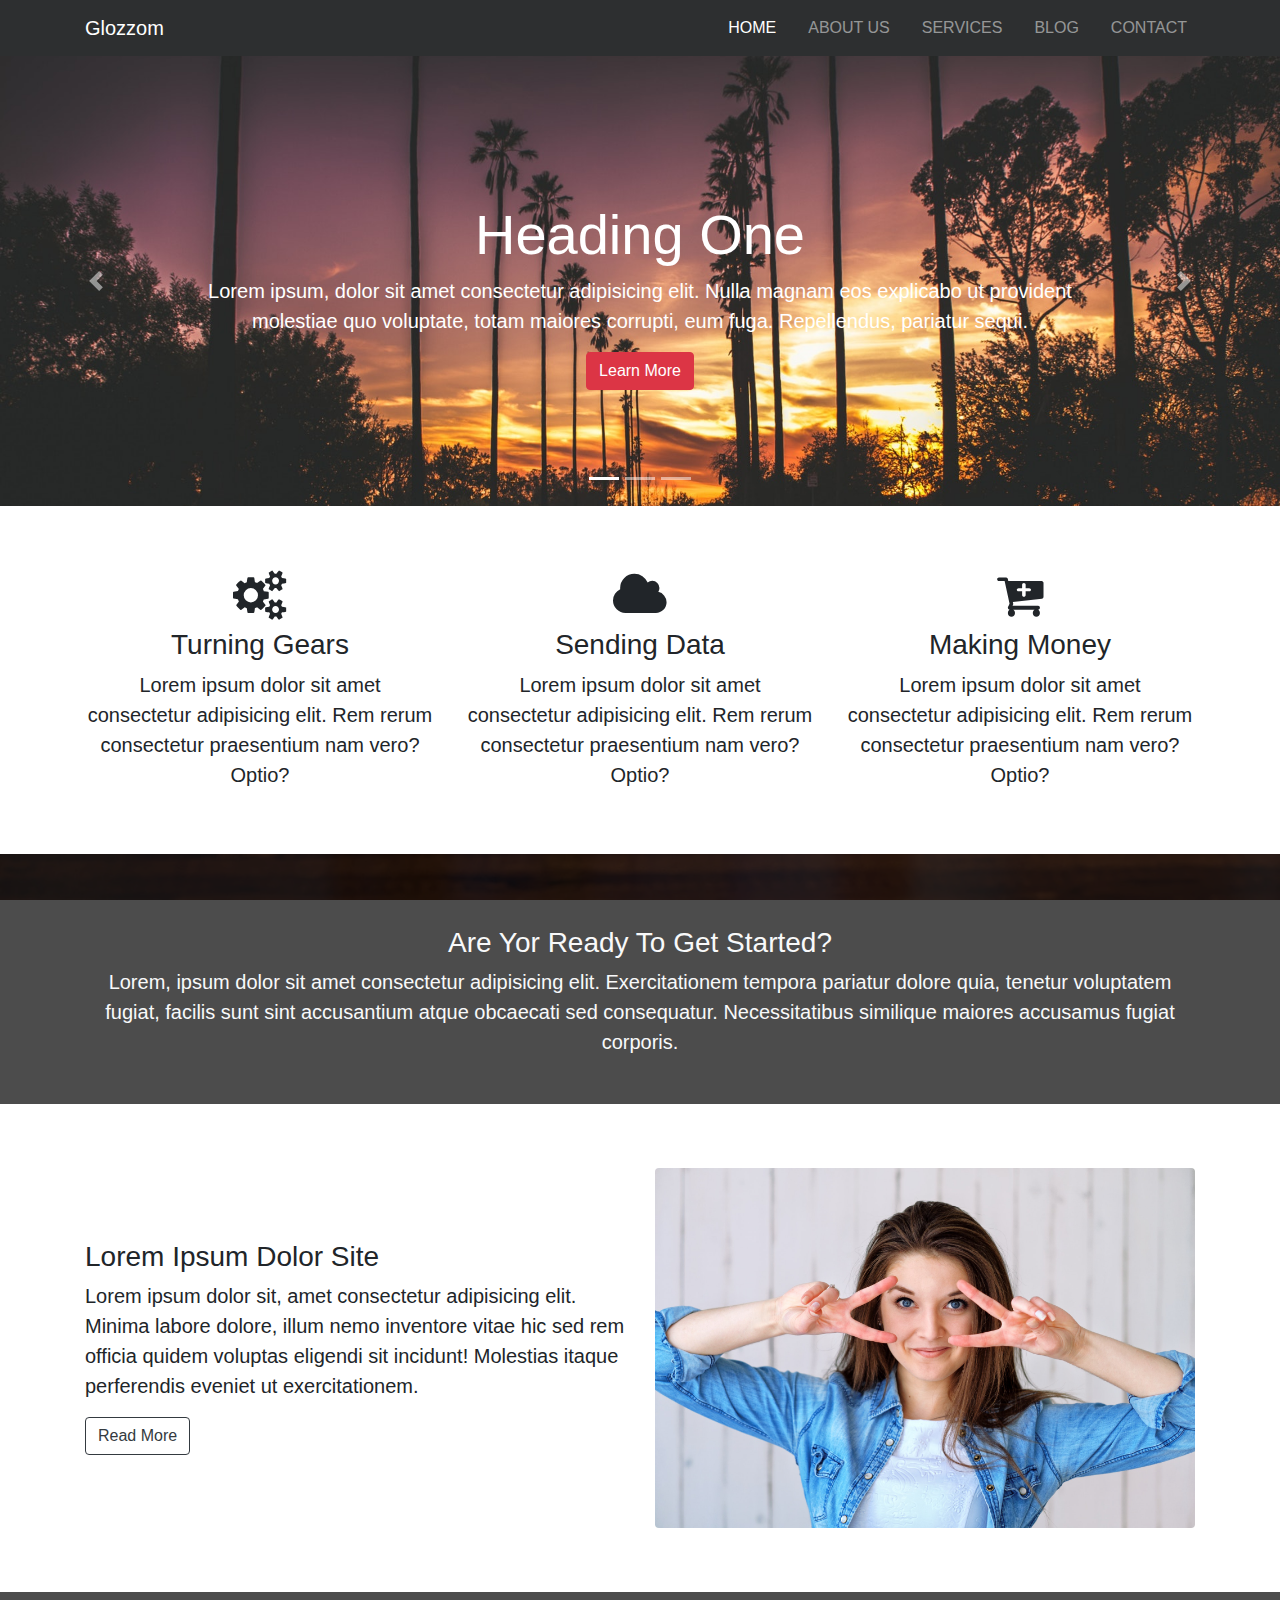
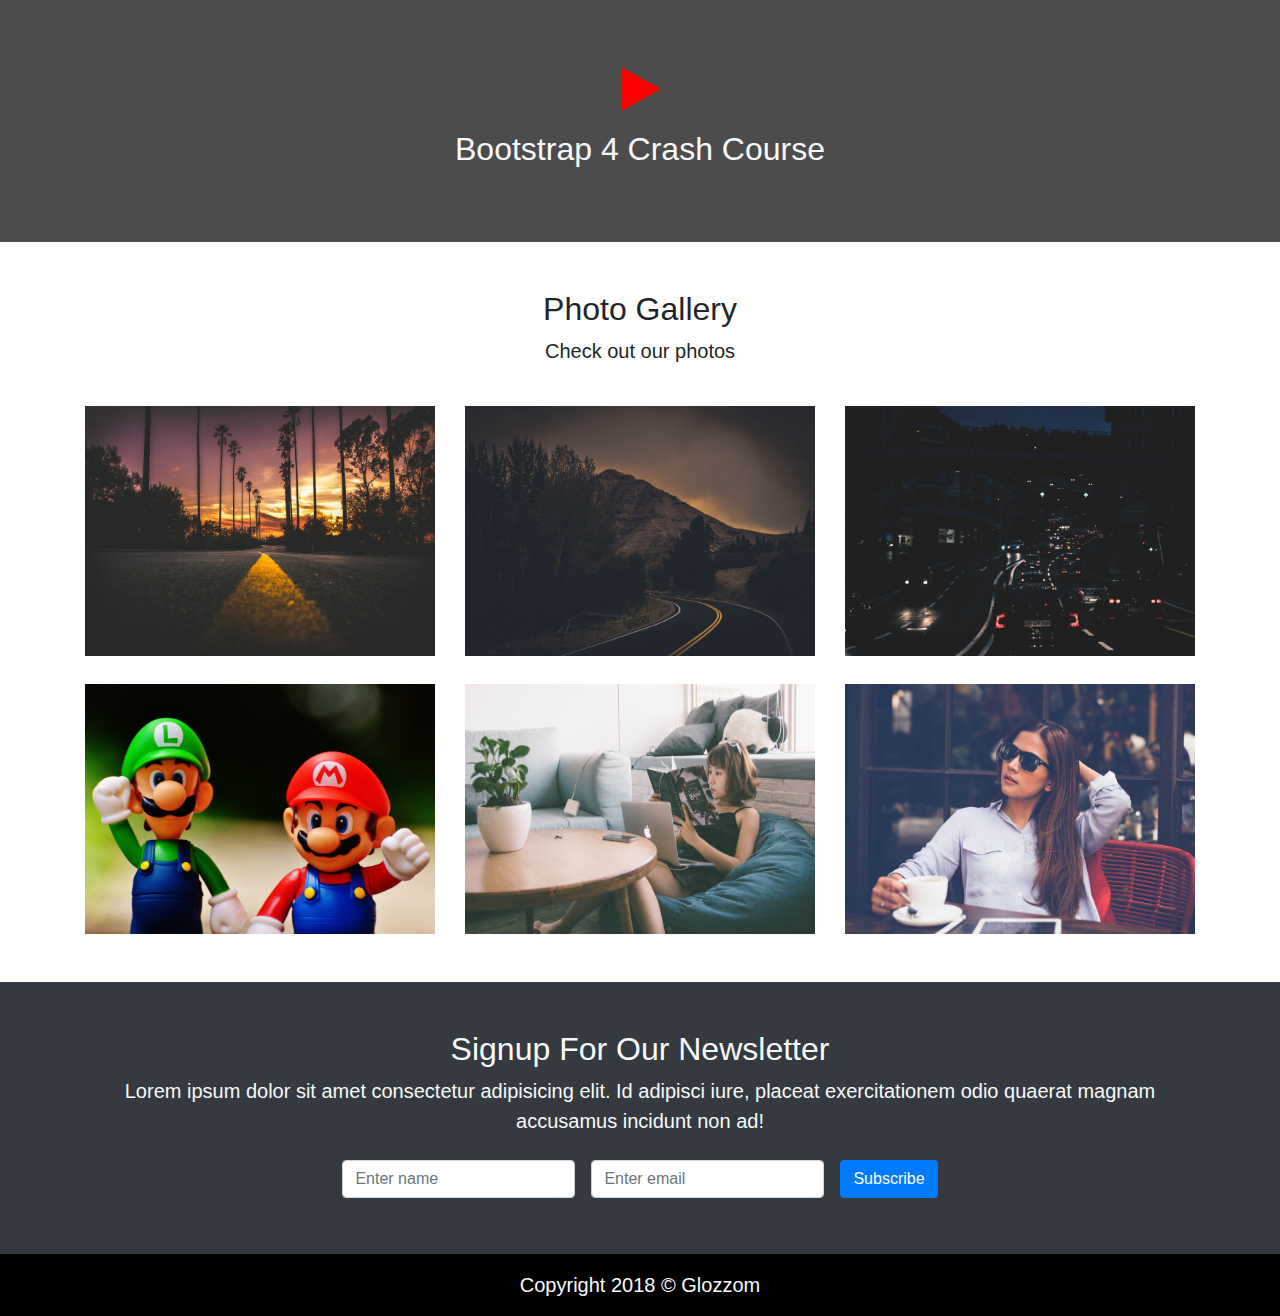
<file: index.html>
<!DOCTYPE html>
<html lang="en">

<head>
    <!-- meta goes here -->
    <meta charset="UTF-8">
    <meta name="viewport" content="width=device-width, initial-scale=1.0">
    <meta http-equiv="X-UA-Compatible" content="ie=edge">
    <!-- favicon icon -->
    <link rel="shortcut icon" href="img/icon.png" type="image/x-icon">
    <!-- uikit goes here -->
    <link rel="stylesheet" href="css/uikit.min.css">
    <!-- font-awesome goes here -->
    <link rel="stylesheet" href="css/font-awesome.min.css">
    <!-- bootstrap goes here -->
    <link rel="stylesheet" href="css/bootstrap.css">
    <!-- style.css goes here -->
    <link rel="stylesheet" href="css/style.css">
    <!-- title goes here -->
    <title>Glozzom | Welcome</title>
</head>

<body>

    <!-- Start header section -->
    <!-- start navigation section -->
    <header uk-sticky="top: 100; animation: uk-animation-slide-top; bottom: #sticky-on-scroll-up">
        <nav class="navbar navbar-dark navbar-expand-md">
            <div class="container">
                <a class="navbar-brand" href="index.html">Glozzom</a>
                <button class="navbar-toggler navbar-toggler-right" data-toggle="collapse" data-target="#navbarNav">
                    <span class="navbar-toggler-icon"></span>
                </button>
                <div class="collapse navbar-collapse" id="navbarNav">
                    <ul class="navbar-nav ml-auto">
                        <li class="nav-item">
                            <a class="nav-link active" href="index.html">Home</a>
                        </li>
                        <li class="nav-item">
                            <a class="nav-link" href="about.html">About Us</a>
                        </li>
                        <li class="nav-item">
                            <a class="nav-link" href="services.html">Services</a>
                        </li>
                        <li class="nav-item">
                            <a class="nav-link" href="blog.html">Blog</a>
                        </li>
                        <li class="nav-item">
                            <a class="nav-link" href="contact.html">Contact</a>
                        </li>
                    </ul>
                    </di>
                </div>
        </nav>
    </header>
    <!-- end navigation section -->
    <!-- End header section -->

    <!-- Start carousel slider section -->
    <section id="showcase" class="bg-dark">
        <div class="carousel slide" data-ride="carousel" id="myCarousel">
            <ol class="carousel-indicators">
                <li data-slide-to="0" class="active" data-target="#myCarousel"></li>
                <li data-slide-to="1" data-target="#myCarousel"></li>
                <li data-slide-to="2" data-target="#myCarousel"></li>
            </ol>
            <div class="carousel-inner">
                <div class="carousel-item carousel-img-1 active">
                    <div class="container">
                        <div class="carousel-caption mb-5 pb-5">
                            <h2 class="display-4">Heading One</h2>
                            <p class="lead">Lorem ipsum, dolor sit amet consectetur adipisicing elit. Nulla magnam eos explicabo ut provident
                                molestiae quo voluptate, totam maiores corrupti, eum fuga. Repellendus, pariatur sequi.</p>
                            <a href="#" class="btn btn-danger">Learn More</a>
                        </div>
                    </div>
                </div>
                <div class="carousel-item carousel-img-2">
                    <div class="container">
                        <div class="carousel-caption mb-5 pb-5">
                            <h2 class="display-4">Heading Two</h2>
                            <p class="lead">Lorem ipsum, dolor sit amet consectetur adipisicing elit. Nulla magnam eos explicabo ut provident
                                molestiae quo voluptate, totam maiores corrupti, eum fuga. Repellendus, pariatur sequi.</p>
                            <a href="#" class="btn btn-danger">Learn More</a>
                        </div>
                    </div>
                </div>
                <div class="carousel-item carousel-img-3">
                    <div class="container">
                        <div class="carousel-caption mb-5 pb-5">
                            <h2 class="display-4">Heading Three</h2>
                            <p class="lead">Lorem ipsum, dolor sit amet consectetur adipisicing elit. Nulla magnam eos explicabo ut provident
                                molestiae quo voluptate, totam maiores corrupti, eum fuga. Repellendus, pariatur sequi.</p>
                            <a href="#" class="btn btn-danger">Learn More</a>
                        </div>
                    </div>
                </div>
            </div>
            <a href="#myCarousel" class="carousel-control-prev" data-slide="prev">
                <span class="carousel-control-prev-icon"></span>
            </a>
            <a href="#myCarousel" class="carousel-control-next" data-slide="next">
                <span class="carousel-control-next-icon"></span>
            </a>
        </div>
    </section>
    <!-- End carousel slider section -->
    <!-- Start home icon section -->
    <section id="home-icon" class="py-5 text-center">
        <div class="container">
            <div class="row">
                <div class="col-md-4 my-3">
                    <i class="fa fa-gears"></i>
                    <h3 class="my-2">Turning Gears</h3>
                    <p class="lead mb-0">Lorem ipsum dolor sit amet consectetur adipisicing elit. Rem rerum consectetur praesentium nam vero?
                        Optio?
                    </p>
                </div>
                <div class="col-md-4 my-3">
                    <i class="fa fa-cloud"></i>
                    <h3 class="my-2">Sending Data</h3>
                    <p class="lead mb-0">Lorem ipsum dolor sit amet consectetur adipisicing elit. Rem rerum consectetur praesentium nam vero?
                        Optio?
                    </p>
                </div>
                <div class="col-md-4 my-3">
                    <i class="fa fa-cart-plus"></i>
                    <h3 class="my-2">Making Money</h3>
                    <p class="lead mb-0">Lorem ipsum dolor sit amet consectetur adipisicing elit. Rem rerum consectetur praesentium nam vero?
                        Optio?
                    </p>
                </div>
            </div>
        </div>
    </section>
    <!-- End home icon section -->
    <!-- Start home-getstarted section -->
    <section id="home-getstarted" class="py-5 text-center text-light">
        <div class="dark-overlay">
            <div class="container">
                <div class="row">
                    <div class="col mt-5 pt-4">
                        <h3>Are Yor Ready To Get Started?</h3>
                        <p class="lead">Lorem, ipsum dolor sit amet consectetur adipisicing elit. Exercitationem tempora pariatur dolore
                            quia, tenetur voluptatem fugiat, facilis sunt sint accusantium atque obcaecati sed consequatur.
                            Necessitatibus similique maiores accusamus fugiat corporis.</p>
                    </div>
                </div>
            </div>
        </div>
    </section>
    <!-- End home-getstarted section -->
    <!-- Start home-info section -->
    <section id="home-info" class="py-5">
        <div class="container">
            <div class="row">
                <div class="col-md-6 align-self-center my-3">
                    <h3>Lorem Ipsum Dolor Site</h3>
                    <p class="lead">Lorem ipsum dolor sit, amet consectetur adipisicing elit. Minima labore dolore, illum nemo inventore
                        vitae hic sed rem officia quidem voluptas eligendi sit incidunt! Molestias itaque perferendis eveniet
                        ut exercitationem.</p>
                    <a href="#" class="btn btn-outline-dark">Read More</a>
                </div>
                <div class="col-md-6 my-3">
                    <img src="img/bg1.jpeg" alt="" class="img-fluid rounded">
                </div>
            </div>
        </div>
    </section>
    <!-- End home-info section -->
    <!-- Start home-video section -->
    <section id="home-video" class="text-center text-light">
        <div class="dark-overlay">
            <div class="container">
                <div class="row">
                    <div class="col mt-5 pt-4">
                        <div uk-lightbox>
                            <a href="https://youtu.be/Vsg_AbwuG-g">
                                <i class="fa fa-play"></i>
                            </a>
                        </div>
                        <h2 class="mt-3">Bootstrap 4 Crash Course</h2>
                    </div>
                </div>
            </div>
        </div>
    </section>
    <!-- End home-video section -->
    <!-- Start home-photogallery section -->
    <section id="home-gallery" class="py-5" uk-lightbox>
        <div class="container">
            <div class="row text-center mb-4">
                <div class="col">
                    <h2>Photo Gallery</h2>
                    <p class="lead">Check out our photos</p>
                </div>
            </div>
            <div class="row pb-0 pb-md-1">
                <div class="col-md-4">
                    <div>
                        <a href="img/image1.jpeg">
                            <img src="img/image1.jpeg" class="img-fluid" alt="photo gallery image1">
                        </a>
                    </div>
                </div>
                <div class="col-md-4">
                    <div>
                        <a href="img/image2.jpeg">
                            <img src="img/image2.jpeg" class="img-fluid" alt="photo gallery image2">
                        </a>
                    </div>
                </div>
                <div class="col-md-4">
                    <div>
                        <a href="img/image3.jpeg">
                            <img src="img/image3.jpeg" class="img-fluid" alt="photo gallery image3">
                        </a>
                    </div>
                </div>
            </div>
            <div class="row pt-0 pt-md-4">
                <div class="col-md-4">
                    <div>
                        <a href="img/image4.jpeg">
                            <img src="img/image4.jpeg" class="img-fluid" alt="photo gallery image4">
                        </a>
                    </div>
                </div>
                <div class="col-md-4">
                    <div>
                        <a href="img/image5.jpeg">
                            <img src="img/image5.jpeg" class="img-fluid" alt="photo gallery image5">
                        </a>
                    </div>
                </div>
                <div class="col-md-4">
                    <div>
                        <a href="img/image6.jpeg">
                            <img src="img/image6.jpeg" class="img-fluid" alt="photo gallery image6">
                        </a>
                    </div>
                </div>
            </div>
        </div>
    </section>
    <!-- End home-photogallery section -->
    <!-- Start home-newsletter section -->
    <section id="home-newsletter" class="py-5 bg-dark text-light text-center">
        <div class="container">
            <div class="row">
                <div class="col">
                    <h2>Signup For Our Newsletter</h2>
                    <p class="lead">Lorem ipsum dolor sit amet consectetur adipisicing elit. Id adipisci iure, placeat exercitationem odio
                        quaerat magnam accusamus incidunt non ad!</p>
                    <form action="#" method="POST" class="form-inline justify-content-center">
                        <label class="sr-only" for="name">Name</label>
                        <input class="form-control m-2" type="text" placeholder="Enter name" id="name">
                        <label class="sr-only" for="email">Email</label>
                        <input class="form-control m-2" type="email" placeholder="Enter email" id="email">
                        <input class="btn btn-primary m-2" type="submit" value="Subscribe">
                    </form>
                </div>
            </div>
        </div>
    </section>
    <!-- End home-newsletter section -->
    <!-- Start footer section -->
    <footer>
        <section id="copyright" class="py-3 text-center text-light">
            <div class="container">
                <div class="row">
                    <div class="col">
                        <p class="lead mb-0">Copyright 2018 &copy; Glozzom</p>
                    </div>
                </div>
            </div>
        </section>
    </footer>
    <!-- End footer section -->

    <!-- jquery goes here -->
    <script src="js/jquery.min.js"></script>
    <!-- popper.js goes here -->
    <script src="js/popper.min.js"></script>
    <!-- bootstrap goes here -->
    <script src="js/bootstrap.min.js"></script>
    <!-- uikit goes here -->
    <script src="js/uikit.min.js"></script>
    <script src="js/uikit-icons.min.js"></script>

</body>

</html>
</file>
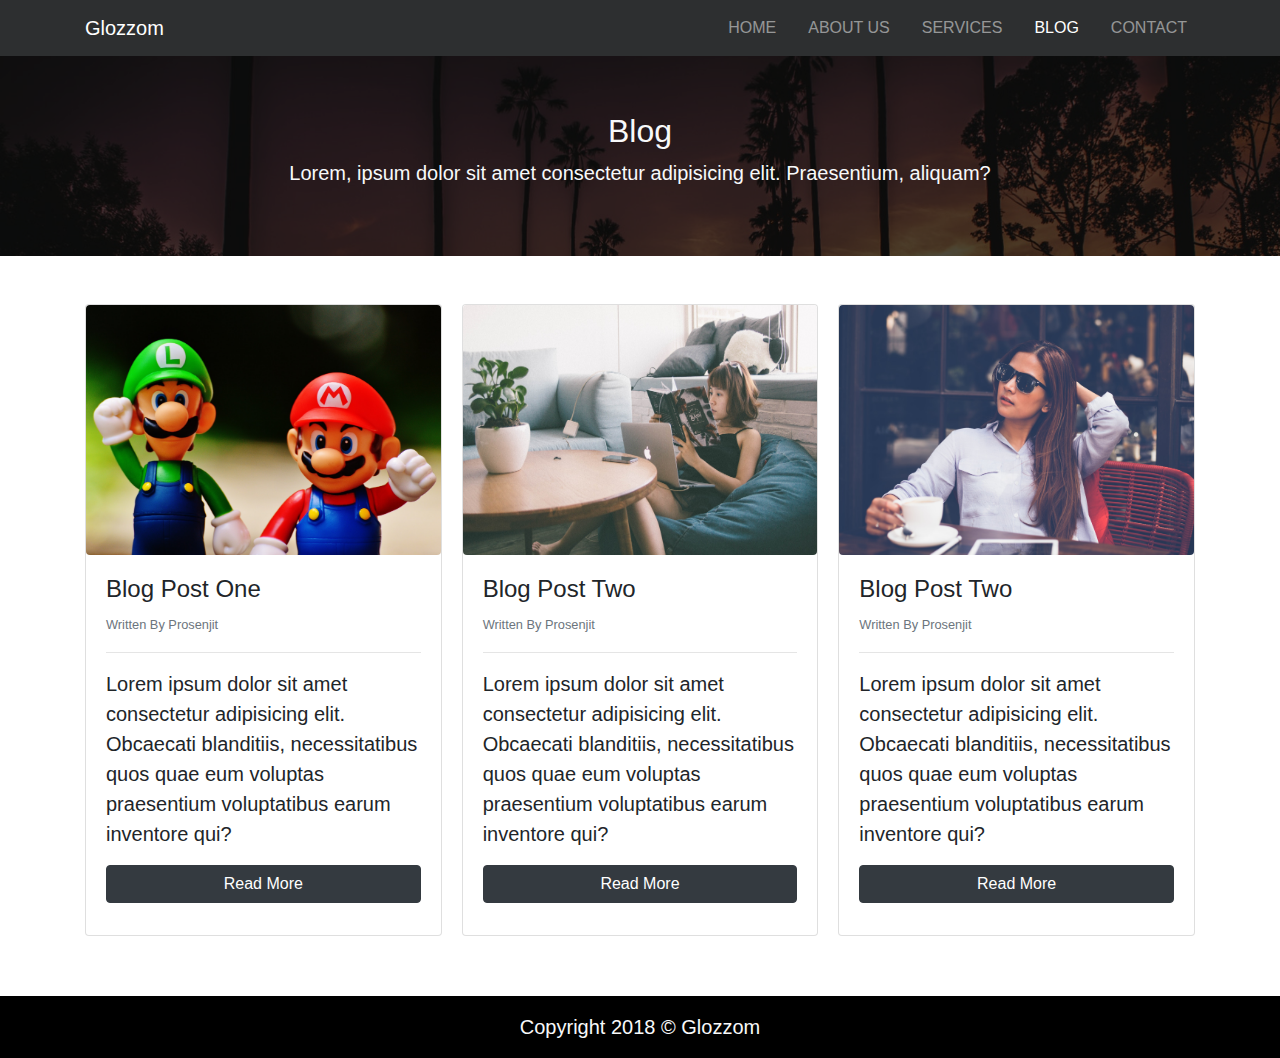
<file: blog.html>
<!DOCTYPE html>
<html lang="en">

<head>
    <!-- meta goes here -->
    <meta charset="UTF-8">
    <meta name="viewport" content="width=device-width, initial-scale=1.0">
    <meta http-equiv="X-UA-Compatible" content="ie=edge">
    <!-- favicon icon -->
    <link rel="shortcut icon" href="img/icon.png" type="image/x-icon">
    <!-- slick goes here -->
    <link rel="stylesheet" href="css/slick.css">
    <link rel="stylesheet" href="css/slick-theme.css">
    <!-- uikit goes here -->
    <link rel="stylesheet" href="css/uikit.min.css">
    <!-- font-awesome goes here -->
    <link rel="stylesheet" href="css/font-awesome.min.css">
    <!-- bootstrap goes here -->
    <link rel="stylesheet" href="css/bootstrap.css">
    <!-- style.css goes here -->
    <link rel="stylesheet" href="css/style.css">
    <!-- title goes here -->
    <title>Glozzom | Blog</title>
</head>

<body>

    <!-- Start header section -->
    <!-- start navigation section -->
    <header uk-sticky="top: 100; animation: uk-animation-slide-top; bottom: #sticky-on-scroll-up">
        <nav class="navbar navbar-dark navbar-expand-md">
            <div class="container">
                <a class="navbar-brand" href="index.html">Glozzom</a>
                <button class="navbar-toggler navbar-toggler-right" data-toggle="collapse" data-target="#navbarNav">
                    <span class="navbar-toggler-icon"></span>
                </button>
                <div class="collapse navbar-collapse" id="navbarNav">
                    <ul class="navbar-nav ml-auto">
                        <li class="nav-item">
                            <a class="nav-link" href="index.html">Home</a>
                        </li>
                        <li class="nav-item">
                            <a class="nav-link" href="about.html">About Us</a>
                        </li>
                        <li class="nav-item">
                            <a class="nav-link" href="services.html">Services</a>
                        </li>
                        <li class="nav-item">
                            <a class="nav-link active" href="blog.html">Blog</a>
                        </li>
                        <li class="nav-item">
                            <a class="nav-link" href="contact.html">Contact</a>
                        </li>
                    </ul>
                    </di>
                </div>
        </nav>
    </header>
    <!-- end navigation section -->
    <!-- End header section -->
    <!-- Start blog-header section -->
    <section id="blog-header" class="text-center text-light">
        <div class="dark-overlay">
            <div class="container">
                <div class="row">
                    <div class="col pt-2 mt-5">
                        <h2>Blog</h2>
                        <p class="lead">Lorem, ipsum dolor sit amet consectetur adipisicing elit. Praesentium, aliquam?</p>
                    </div>
                </div>
            </div>
        </div>
    </section>
    <!-- End blog-header section -->
    <!-- Start blog-posts section -->
    <section id="blog-posts" class="py-5">
        <div class="container">
            <div class="row">
                <div class="col">
                    <div class="card-columns">
                        <div class="card">
                            <img class="img-fluid rounded card-img-top" src="img/image4.jpeg" alt="image4">
                            <div class="card-body">
                                <div class="card-title">
                                    <h4>Blog Post One</h4>
                                    <small class="text-muted">Written By Prosenjit</small>
                                    <hr>
                                    <p class="lead">Lorem ipsum dolor sit amet consectetur adipisicing elit. Obcaecati blanditiis, necessitatibus
                                        quos quae eum voluptas praesentium voluptatibus earum inventore qui?</p>
                                        <a class="btn btn-dark btn-block" href="#">Read More</a>
                                </div>
                            </div>
                        </div>
                        <div class="card">
                            <img class="img-fluid rounded card-img-top" src="img/image5.jpeg" alt="image4">
                            <div class="card-body">
                                <div class="card-title">
                                    <h4>Blog Post Two</h4>
                                    <small class="text-muted">Written By Prosenjit</small>
                                    <hr>
                                    <p class="lead">Lorem ipsum dolor sit amet consectetur adipisicing elit. Obcaecati blanditiis, necessitatibus
                                        quos quae eum voluptas praesentium voluptatibus earum inventore qui?</p>
                                        <a class="btn btn-dark btn-block" href="#">Read More</a>
                                </div>
                            </div>
                        </div>
                        <div class="card">
                            <img class="img-fluid rounded card-img-top" src="img/image6.jpeg" alt="image4">
                            <div class="card-body">
                                <div class="card-title">
                                    <h4>Blog Post Two</h4>
                                    <small class="text-muted">Written By Prosenjit</small>
                                    <hr>
                                    <p class="lead">Lorem ipsum dolor sit amet consectetur adipisicing elit. Obcaecati blanditiis, necessitatibus
                                        quos quae eum voluptas praesentium voluptatibus earum inventore qui?</p>
                                        <a class="btn btn-dark btn-block" href="#">Read More</a>
                                </div>
                            </div>
                        </div>
                    </div>
                </div>
            </div>
        </div>
    </section>
    <!-- End blog-posts section -->

    <!-- Start footer section -->
    <footer>
        <section id="copyright" class="py-3 text-center text-light">
            <div class="container">
                <div class="row">
                    <div class="col">
                        <p class="lead mb-0">Copyright 2018 &copy; Glozzom</p>
                    </div>
                </div>
            </div>
        </section>
    </footer>
    <!-- End footer section -->

    <!-- jquery goes here -->
    <script src="js/jquery.min.js"></script>
    <!-- popper.js goes here -->
    <script src="js/popper.min.js"></script>
    <!-- bootstrap goes here -->
    <script src="js/bootstrap.min.js"></script>
    <!-- uikit goes here -->
    <script src="js/uikit.min.js"></script>
    <script src="js/uikit-icons.min.js"></script>
    <!-- slick goes here -->
    <script src="js/slick.min.js"></script>
    <!-- main.js goes here -->
    <script src="js/main.js"></script>

</body>

</html>
</file>
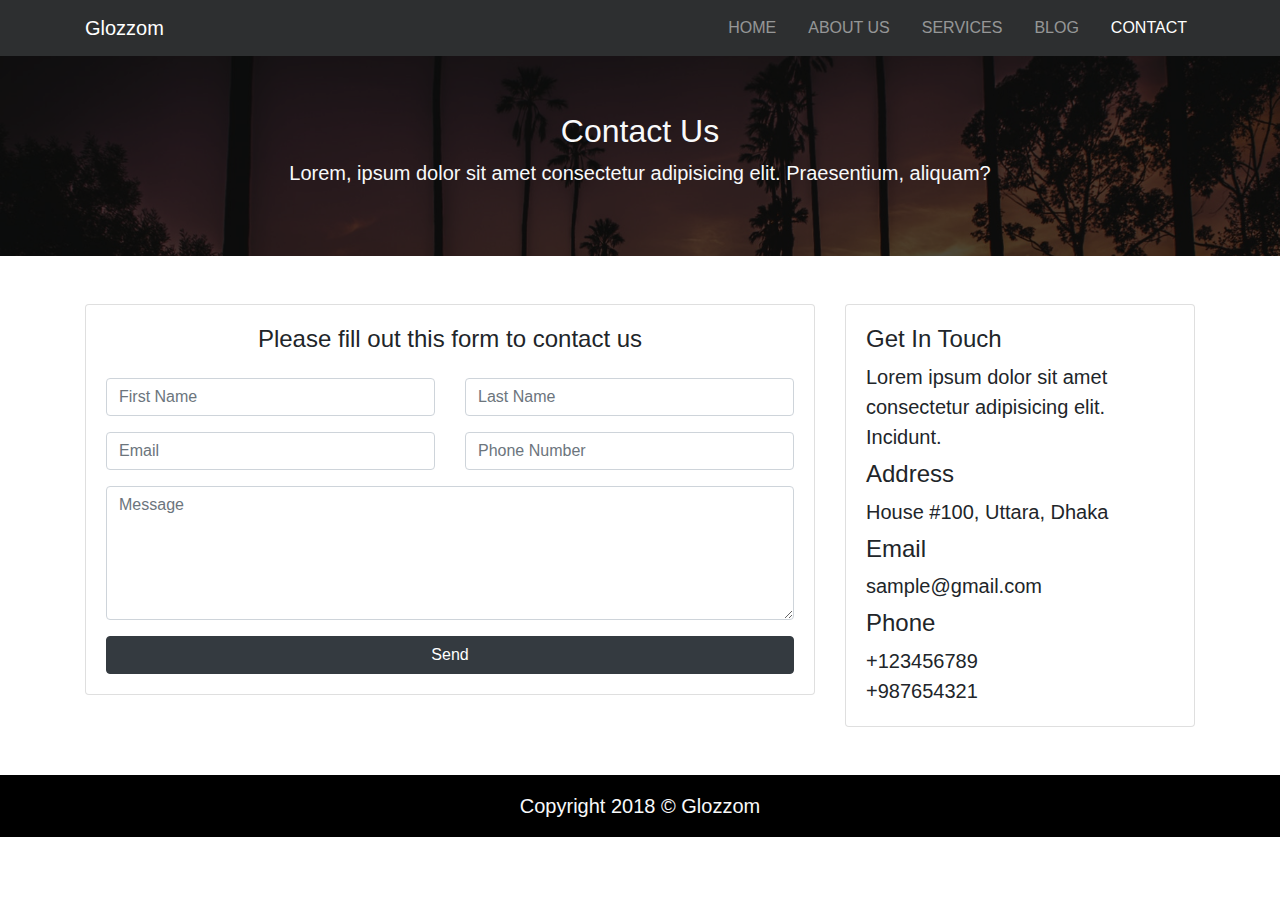
<file: contact.html>
<!DOCTYPE html>
<html lang="en">

<head>
    <!-- meta goes here -->
    <meta charset="UTF-8">
    <meta name="viewport" content="width=device-width, initial-scale=1.0">
    <meta http-equiv="X-UA-Compatible" content="ie=edge">
    <!-- favicon icon -->
    <link rel="shortcut icon" href="img/icon.png" type="image/x-icon">
    <!-- slick goes here -->
    <link rel="stylesheet" href="css/slick.css">
    <link rel="stylesheet" href="css/slick-theme.css">
    <!-- uikit goes here -->
    <link rel="stylesheet" href="css/uikit.min.css">
    <!-- font-awesome goes here -->
    <link rel="stylesheet" href="css/font-awesome.min.css">
    <!-- bootstrap goes here -->
    <link rel="stylesheet" href="css/bootstrap.css">
    <!-- style.css goes here -->
    <link rel="stylesheet" href="css/style.css">
    <!-- title goes here -->
    <title>Glozzom | Contact</title>
</head>

<body>

    <!-- Start header section -->
    <!-- start navigation section -->
    <header uk-sticky="top: 100; animation: uk-animation-slide-top; bottom: #sticky-on-scroll-up">
        <nav class="navbar navbar-dark navbar-expand-md">
            <div class="container">
                <a class="navbar-brand" href="index.html">Glozzom</a>
                <button class="navbar-toggler navbar-toggler-right" data-toggle="collapse" data-target="#navbarNav">
                    <span class="navbar-toggler-icon"></span>
                </button>
                <div class="collapse navbar-collapse" id="navbarNav">
                    <ul class="navbar-nav ml-auto">
                        <li class="nav-item">
                            <a class="nav-link" href="index.html">Home</a>
                        </li>
                        <li class="nav-item">
                            <a class="nav-link" href="about.html">About Us</a>
                        </li>
                        <li class="nav-item">
                            <a class="nav-link" href="services.html">Services</a>
                        </li>
                        <li class="nav-item">
                            <a class="nav-link" href="blog.html">Blog</a>
                        </li>
                        <li class="nav-item">
                            <a class="nav-link active" href="contact.html">Contact</a>
                        </li>
                    </ul>
                    </di>
                </div>
        </nav>
    </header>
    <!-- end navigation section -->
    <!-- End header section -->
    <!-- Start contact-header section -->
    <section id="contact-header" class="text-center text-light">
        <div class="dark-overlay">
            <div class="container">
                <div class="row">
                    <div class="col pt-2 mt-5">
                        <h2>Contact Us</h2>
                        <p class="lead">Lorem, ipsum dolor sit amet consectetur adipisicing elit. Praesentium, aliquam?</p>
                    </div>
                </div>
            </div>
        </div>
    </section>
    <!-- End contact-header section -->
    <!-- Start contact-body section -->
    <section id="contact-body" class="py-5">
        <div class="container">
            <div class="row">
                <div class="col-md-8">
                    <div class="card">
                        <div class="card-body">
                            <h4 class="text-center">Please fill out this form to contact us</h4>
                            <form action="#">
                                <div class="row mt-4">
                                    <div class="col-md-6">
                                        <div class="form-group">
                                            <input type="text" placeholder="First Name" class="form-control">
                                        </div>
                                    </div>
                                    <div class="col-md-6">
                                        <div class="form-group">
                                            <input type="text" placeholder="Last Name" class="form-control">
                                        </div>
                                    </div>
                                    <div class="col-md-6">
                                        <div class="form-group">
                                            <input type="email" placeholder="Email" class="form-control">
                                        </div>
                                    </div>
                                    <div class="col-md-6">
                                        <div class="form-group">
                                            <input type="text" placeholder="Phone Number" class="form-control">
                                        </div>
                                    </div>
                                    <div class="col-md-12">
                                        <div class="form-group">
                                            <textarea cols="30" rows="5" class="form-control" placeholder="Message"></textarea>
                                        </div>
                                    </div>
                                </div>
                                <input type="submit" value="Send" class="btn btn-dark btn-block">
                            </form>
                        </div>
                    </div>
                </div>
                <div class="col-md-4">
                    <div class="card">
                        <div class="card-body">
                            <h4>Get In Touch</h4>
                            <p class="lead mb-2">Lorem ipsum dolor sit amet consectetur adipisicing elit. Incidunt.</p>
                            <h4>Address</h4>
                            <p class="lead mb-2">House #100, Uttara, Dhaka</p>
                            <h4>Email</h4>
                            <p class="lead mb-2">sample@gmail.com</p>
                            <h4>Phone</h4>
                            <p class="lead mb-0">+123456789</p>
                            <p class="mb-0 lead">+987654321</p>
                        </div>
                    </div>
                </div>
            </div>
        </div>
    </section>
    <!-- End contact-body section -->

    <!-- Start footer section -->
    <footer>
        <section id="copyright" class="py-3 text-center text-light">
            <div class="container">
                <div class="row">
                    <div class="col">
                        <p class="lead mb-0">Copyright 2018 &copy; Glozzom</p>
                    </div>
                </div>
            </div>
        </section>
    </footer>
    <!-- End footer section -->

    <!-- jquery goes here -->
    <script src="js/jquery.min.js"></script>
    <!-- popper.js goes here -->
    <script src="js/popper.min.js"></script>
    <!-- bootstrap goes here -->
    <script src="js/bootstrap.min.js"></script>
    <!-- uikit goes here -->
    <script src="js/uikit.min.js"></script>
    <script src="js/uikit-icons.min.js"></script>
    <!-- slick goes here -->
    <script src="js/slick.min.js"></script>
    <!-- main.js goes here -->
    <script src="js/main.js"></script>

</body>

</html>
</file>
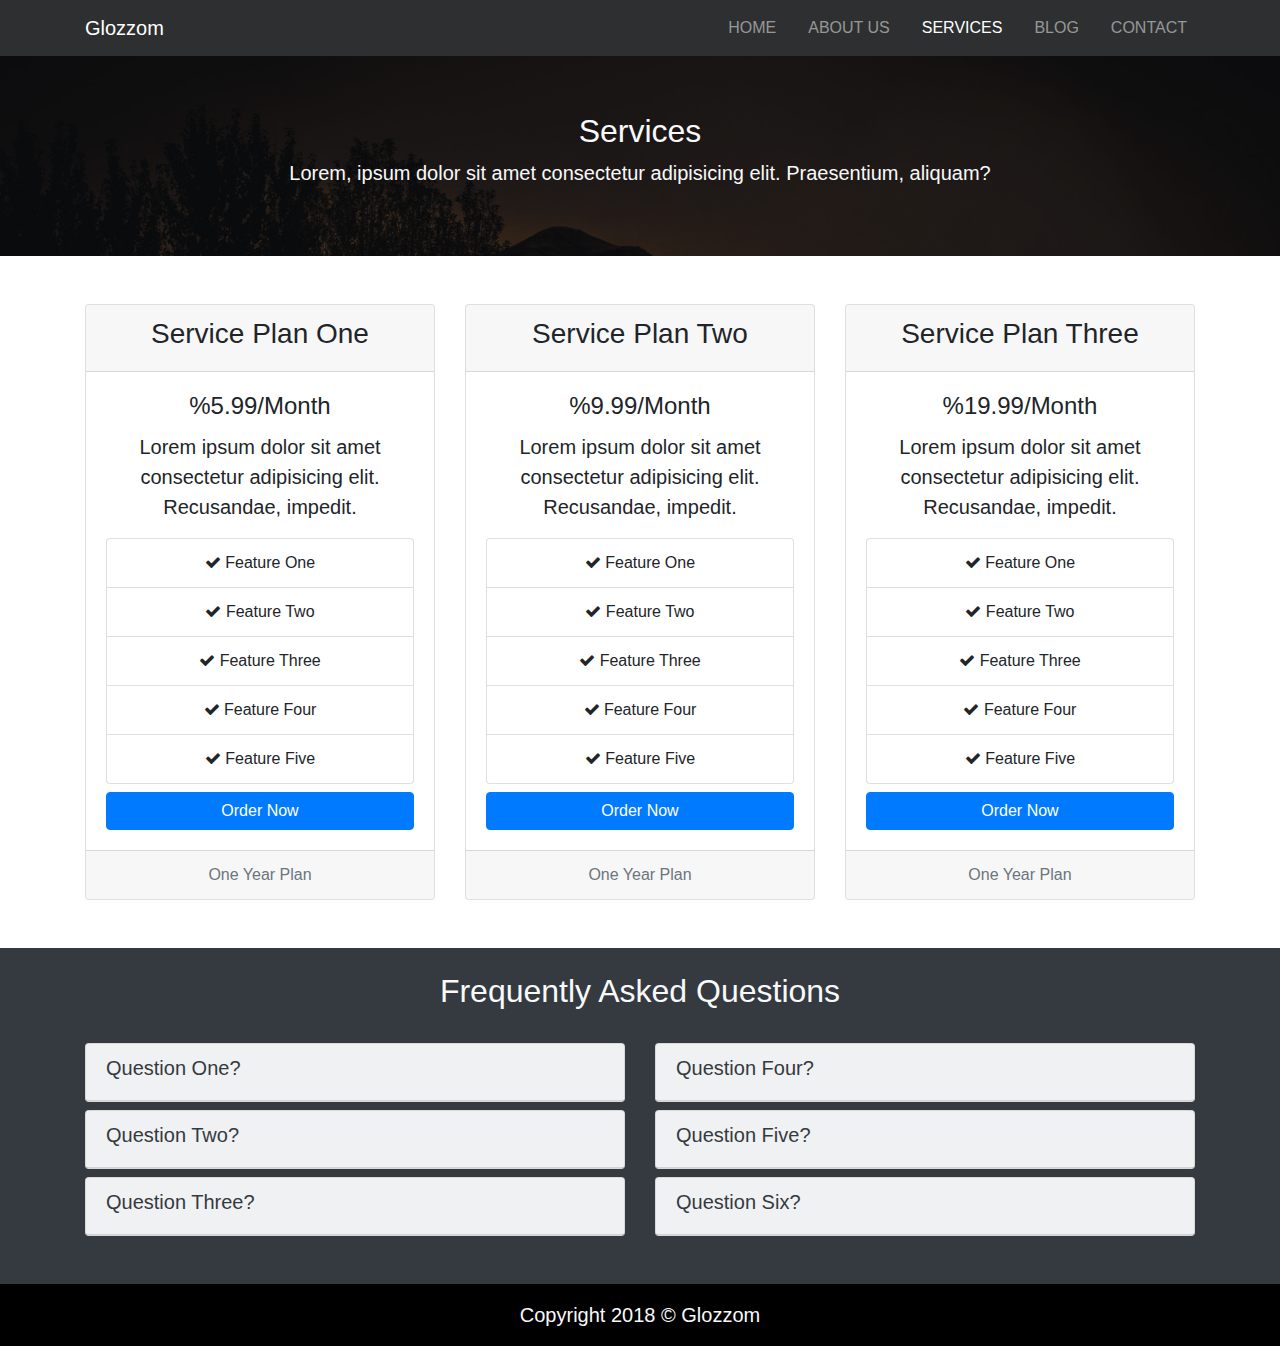
<file: services.html>
<!DOCTYPE html>
<html lang="en">

<head>
    <!-- meta goes here -->
    <meta charset="UTF-8">
    <meta name="viewport" content="width=device-width, initial-scale=1.0">
    <meta http-equiv="X-UA-Compatible" content="ie=edge">
    <!-- favicon icon -->
    <link rel="shortcut icon" href="img/icon.png" type="image/x-icon">
    <!-- slick goes here -->
    <link rel="stylesheet" href="css/slick.css">
    <link rel="stylesheet" href="css/slick-theme.css">
    <!-- uikit goes here -->
    <link rel="stylesheet" href="css/uikit.min.css">
    <!-- font-awesome goes here -->
    <link rel="stylesheet" href="css/font-awesome.min.css">
    <!-- bootstrap goes here -->
    <link rel="stylesheet" href="css/bootstrap.css">
    <!-- style.css goes here -->
    <link rel="stylesheet" href="css/style.css">
    <!-- title goes here -->
    <title>Glozzom | Services</title>
</head>

<body>

    <!-- Start header section -->
    <!-- start navigation section -->
    <header uk-sticky="top: 100; animation: uk-animation-slide-top; bottom: #sticky-on-scroll-up">
        <nav class="navbar navbar-dark navbar-expand-md">
            <div class="container">
                <a class="navbar-brand" href="index.html">Glozzom</a>
                <button class="navbar-toggler navbar-toggler-right" data-toggle="collapse" data-target="#navbarNav">
                    <span class="navbar-toggler-icon"></span>
                </button>
                <div class="collapse navbar-collapse" id="navbarNav">
                    <ul class="navbar-nav ml-auto">
                        <li class="nav-item">
                            <a class="nav-link" href="index.html">Home</a>
                        </li>
                        <li class="nav-item">
                            <a class="nav-link" href="about.html">About Us</a>
                        </li>
                        <li class="nav-item">
                            <a class="nav-link active" href="services.html">Services</a>
                        </li>
                        <li class="nav-item">
                            <a class="nav-link" href="blog.html">Blog</a>
                        </li>
                        <li class="nav-item">
                            <a class="nav-link" href="contact.html">Contact</a>
                        </li>
                    </ul>
                    </di>
                </div>
        </nav>
    </header>
    <!-- end navigation section -->
    <!-- End header section -->
    <!-- Start services-header section -->
    <section id="services-header" class="text-center text-light">
        <div class="dark-overlay">
            <div class="container">
                <div class="row">
                    <div class="col pt-2 mt-5">
                        <h2>Services</h2>
                        <p class="lead">Lorem, ipsum dolor sit amet consectetur adipisicing elit. Praesentium, aliquam?</p>
                    </div>
                </div>
            </div>
        </div>
    </section>
    <!-- End services-header section -->
    <!-- Start services-plan section -->
    <section id="services-plan" class="py-5">
        <div class="container">
            <div class="row">
                <div class="col-md-4">
                    <div class="card text-center">
                        <div class="card-header">
                            <h3>Service Plan One</h3>
                        </div>
                        <div class="card-body">
                            <div class="card-title">
                                <h4>%5.99/Month</h4>
                            </div>
                            <div class="card-text lead mb-3">Lorem ipsum dolor sit amet consectetur adipisicing elit. Recusandae, impedit.</div>
                            <ul class="list-group">
                                <li class="list-group-item">
                                    <i class="fa fa-check"></i> Feature One</li>
                                <li class="list-group-item">
                                    <i class="fa fa-check"></i> Feature Two</li>
                                <li class="list-group-item">
                                    <i class="fa fa-check"></i> Feature Three</li>
                                <li class="list-group-item">
                                    <i class="fa fa-check"></i> Feature Four</li>
                                <li class="list-group-item">
                                    <i class="fa fa-check"></i> Feature Five</li>
                            </ul>
                            <a href="#" class="btn btn-primary btn-block mt-2">Order Now</a>
                        </div>
                        <div class="card-footer">
                            <p class="mb-0">
                                <a href="#" class="text-muted">One Year Plan</a>
                            </p>
                        </div>
                    </div>
                </div>
                <div class="col-md-4 mt-5 mt-md-0">
                    <div class="card text-center">
                        <div class="card-header">
                            <h3>Service Plan Two</h3>
                        </div>
                        <div class="card-body">
                            <div class="card-title">
                                <h4>%9.99/Month</h4>
                            </div>
                            <div class="card-text lead mb-3">Lorem ipsum dolor sit amet consectetur adipisicing elit. Recusandae, impedit.</div>
                            <ul class="list-group">
                                <li class="list-group-item">
                                    <i class="fa fa-check"></i> Feature One</li>
                                <li class="list-group-item">
                                    <i class="fa fa-check"></i> Feature Two</li>
                                <li class="list-group-item">
                                    <i class="fa fa-check"></i> Feature Three</li>
                                <li class="list-group-item">
                                    <i class="fa fa-check"></i> Feature Four</li>
                                <li class="list-group-item">
                                    <i class="fa fa-check"></i> Feature Five</li>
                            </ul>
                            <a href="#" class="btn btn-primary btn-block mt-2">Order Now</a>
                        </div>
                        <div class="card-footer">
                            <p class="mb-0">
                                <a href="#" class="text-muted">One Year Plan</a>
                            </p>
                        </div>
                    </div>
                </div>
                <div class="col-md-4 mt-5 mt-md-0">
                    <div class="card text-center">
                        <div class="card-header">
                            <h3>Service Plan Three</h3>
                        </div>
                        <div class="card-body">
                            <div class="card-title">
                                <h4>%19.99/Month</h4>
                            </div>
                            <div class="card-text lead mb-3">Lorem ipsum dolor sit amet consectetur adipisicing elit. Recusandae, impedit.</div>
                            <ul class="list-group">
                                <li class="list-group-item">
                                    <i class="fa fa-check"></i> Feature One</li>
                                <li class="list-group-item">
                                    <i class="fa fa-check"></i> Feature Two</li>
                                <li class="list-group-item">
                                    <i class="fa fa-check"></i> Feature Three</li>
                                <li class="list-group-item">
                                    <i class="fa fa-check"></i> Feature Four</li>
                                <li class="list-group-item">
                                    <i class="fa fa-check"></i> Feature Five</li>
                            </ul>
                            <a href="#" class="btn btn-primary btn-block mt-2">Order Now</a>
                        </div>
                        <div class="card-footer">
                            <p class="mb-0">
                                <a href="#" class="text-muted">One Year Plan</a>
                            </p>
                        </div>
                    </div>
                </div>
            </div>
        </div>
    </section>
    <!-- End services-plan section -->
    <!-- Start services-faq section -->
    <section id="services-faq" class="pb-5 pt-4 bg-dark text-light">
        <div class="container">
            <div class="row text-center">
                <div class="col">
                    <h2>Frequently Asked Questions</h2>
                </div>
            </div>
            <div id="accordion" role="tablist">
                <div class="row mt-4">
                    <div class="col-md-6">
                        <div class="card bg-light text-dark">
                            <div class="card-header" role="tab">
                                <h5>
                                    <a href="#collapseOne" data-toggle="collapse" class="text-dark">Question One?</a>
                                </h5>
                            </div>
                            <div class="card collapse" id="collapseOne" data-parent="#accordion">
                                <div class="card-body">
                                    <p class="lead">Lorem ipsum, dolor sit amet consectetur adipisicing elit. Qui, facere perferendis. Harum
                                        accusantium vel rem.</p>
                                </div>
                            </div>
                        </div>
                        <div class="card bg-light text-dark mt-2">
                            <div class="card-header" role="tab">
                                <h5>
                                    <a href="#collapseTwo" data-toggle="collapse" class="text-dark">Question Two?</a>
                                </h5>
                            </div>
                            <div class="card collapse" id="collapseTwo" data-parent="#accordion">
                                <div class="card-body">
                                    <p class="lead">Lorem ipsum, dolor sit amet consectetur adipisicing elit. Qui, facere perferendis. Harum
                                        accusantium vel rem.</p>
                                </div>
                            </div>
                        </div>
                        <div class="card bg-light text-dark mt-2">
                            <div class="card-header" role="tab">
                                <h5>
                                    <a href="#collapseThree" data-toggle="collapse" class="text-dark">Question Three?</a>
                                </h5>
                            </div>
                            <div class="card collapse" id="collapseThree" data-parent="#accordion">
                                <div class="card-body">
                                    <p class="lead">Lorem ipsum, dolor sit amet consectetur adipisicing elit. Qui, facere perferendis. Harum
                                        accusantium vel rem.</p>
                                </div>
                            </div>
                        </div>
                    </div>
                    <div class="col-md-6 mt-2 mt-md-0">
                        <div class="card bg-light text-dark">
                            <div class="card-header" role="tab">
                                <h5>
                                    <a href="#collapseFour" data-toggle="collapse" class="text-dark">Question Four?</a>
                                </h5>
                            </div>
                            <div class="card collapse" id="collapseFour" data-parent="#accordion">
                                <div class="card-body">
                                    <p class="lead">Lorem ipsum, dolor sit amet consectetur adipisicing elit. Qui, facere perferendis. Harum
                                        accusantium vel rem.</p>
                                </div>
                            </div>
                        </div>
                        <div class="card bg-light text-dark mt-2">
                            <div class="card-header" role="tab">
                                <h5>
                                    <a href="#collapseFive" data-toggle="collapse" class="text-dark">Question Five?</a>
                                </h5>
                            </div>
                            <div class="card collapse" id="collapseFive" data-parent="#accordion">
                                <div class="card-body">
                                    <p class="lead">Lorem ipsum, dolor sit amet consectetur adipisicing elit. Qui, facere perferendis. Harum
                                        accusantium vel rem.</p>
                                </div>
                            </div>
                        </div>
                        <div class="card bg-light text-dark mt-2">
                            <div class="card-header" role="tab">
                                <h5>
                                    <a href="#collapseSix" data-toggle="collapse" class="text-dark">Question Six?</a>
                                </h5>
                            </div>
                            <div class="card collapse" id="collapseSix" data-parent="#accordion">
                                <div class="card-body">
                                    <p class="lead">Lorem ipsum, dolor sit amet consectetur adipisicing elit. Qui, facere perferendis. Harum
                                        accusantium vel rem.</p>
                                </div>
                            </div>
                        </div>
                    </div>
                </div>
            </div>
        </div>
    </section>
    <!-- End services-faq section -->

    <!-- Start footer section -->
    <footer>
        <section id="copyright" class="py-3 text-center text-light">
            <div class="container">
                <div class="row">
                    <div class="col">
                        <p class="lead mb-0">Copyright 2018 &copy; Glozzom</p>
                    </div>
                </div>
            </div>
        </section>
    </footer>
    <!-- End footer section -->

    <!-- jquery goes here -->
    <script src="js/jquery.min.js"></script>
    <!-- popper.js goes here -->
    <script src="js/popper.min.js"></script>
    <!-- bootstrap goes here -->
    <script src="js/bootstrap.min.js"></script>
    <!-- uikit goes here -->
    <script src="js/uikit.min.js"></script>
    <script src="js/uikit-icons.min.js"></script>
    <!-- slick goes here -->
    <script src="js/slick.min.js"></script>
    <!-- main.js goes here -->
    <script src="js/main.js"></script>

</body>

</html>
</file>
<file: css/style.css>
/*BASE STYLE*/
/*common style*/
/*LAYOUT STYLE*/
/*navbar style goes here*/
header .navbar {
  background: #2D2F30; }
  header .navbar .nav-item {
    padding-left: 1em; }
    header .navbar .nav-item .nav-link {
      text-transform: uppercase; }

/*copyright style goes here*/
#copyright {
  background: #000; }

/*MODULE STYLE*/
/*carousel style goes here*/
.carousel-item {
  height: 450px; }

.carousel-img-1 {
  background: url("../../img/image1.jpeg");
  background-size: cover; }

.carousel-img-2 {
  background: url("../../img/image2.jpeg");
  background-size: cover; }

.carousel-img-3 {
  background: url("../../img/image3.jpeg");
  background-size: cover; }

/*homeicon style goes here*/
#home-icon .fa {
  font-size: 50px; }

/*home-getstarted style goes here*/
#home-getstarted {
  background: url("../../img/pc.jpeg");
  background-size: cover;
  background-attachment: fixed;
  background-repeat: no-repeat;
  min-height: 250px;
  position: relative; }
  #home-getstarted .dark-overlay {
    background: rgba(0, 0, 0, 0.7);
    position: absolute;
    width: 100%;
    top: 0;
    height: 100%; }

/*home-video style goes here*/
#home-video {
  background: url("../../img/people.jpeg");
  background-attachment: fixed;
  background-size: cover;
  background-repeat: no-repeat;
  min-height: 250px;
  position: relative; }
  #home-video .dark-overlay {
    background: rgba(0, 0, 0, 0.7);
    position: absolute;
    top: 0;
    width: 100%;
    height: 100%; }
    #home-video .dark-overlay .fa {
      font-size: 50px;
      color: #ff0000; }

/*home-gallery style*/
#home-gallery img {
  min-height: 250px; }

/*about-header style goes here*/
#about-header {
  background: url("../../img/image1.jpeg");
  background-attachment: fixed;
  background-repeat: no-repeat;
  background-size: cover;
  min-height: 200px;
  position: relative; }
  #about-header .dark-overlay {
    background: rgba(0, 0, 0, 0.7);
    position: absolute;
    top: 0;
    width: 100%;
    height: 100%; }

/*about-info style goes here*/
#about-info img {
  width: 350px;
  height: 350px; }

/*about-iconbox style goes here*/
#about-iconbox .fa {
  font-size: 50px; }

/*about-testimonial style goes here*/
#about-testimonial .slick-prev::before, #about-testimonial .slick-next::before {
  color: #000; }

/*services-header style goes here*/
#services-header {
  background: url("../../img/image2.jpeg");
  background-attachment: fixed;
  background-repeat: no-repeat;
  background-size: cover;
  min-height: 200px;
  position: relative; }
  #services-header .dark-overlay {
    background: rgba(0, 0, 0, 0.7);
    position: absolute;
    top: 0;
    width: 100%;
    height: 100%; }

/*blog-header style goes here*/
#blog-header {
  background: url("../../img/image1.jpeg");
  background-attachment: fixed;
  background-repeat: no-repeat;
  background-size: cover;
  min-height: 200px;
  position: relative; }
  #blog-header .dark-overlay {
    background: rgba(0, 0, 0, 0.7);
    position: absolute;
    top: 0;
    width: 100%;
    height: 100%; }

/*blog-posts style goes here*/
#blog-posts img {
  height: 250px; }

/*contact-header style goes here*/
#contact-header {
  background: url("../../img/image1.jpeg");
  background-attachment: fixed;
  background-repeat: no-repeat;
  background-size: cover;
  min-height: 200px;
  position: relative; }
  #contact-header .dark-overlay {
    background: rgba(0, 0, 0, 0.7);
    position: absolute;
    top: 0;
    width: 100%;
    height: 100%; }

/*STATE STYLE*/
/* media-query style*/
@media (max-width: 767px) {
  .nav-item {
    padding-left: 0px !important; }
  #home-getstarted {
    min-height: 330px; } }

@media (max-width: 480px) {
  .carousel h2 {
    font-size: 2.4rem; }
  .carousel-item {
    height: 540px; }
  #home-getstarted {
    min-height: 360px; } }

@media (max-width: 320px) {
  .carousel-caption {
    margin-bottom: 0px !important;
    padding-bottom: 40px !important; }
  .carousel-item {
    height: 550px; }
  #home-getstarted {
    min-height: 445px; } }

/*THEME STYLE*/
</file>
